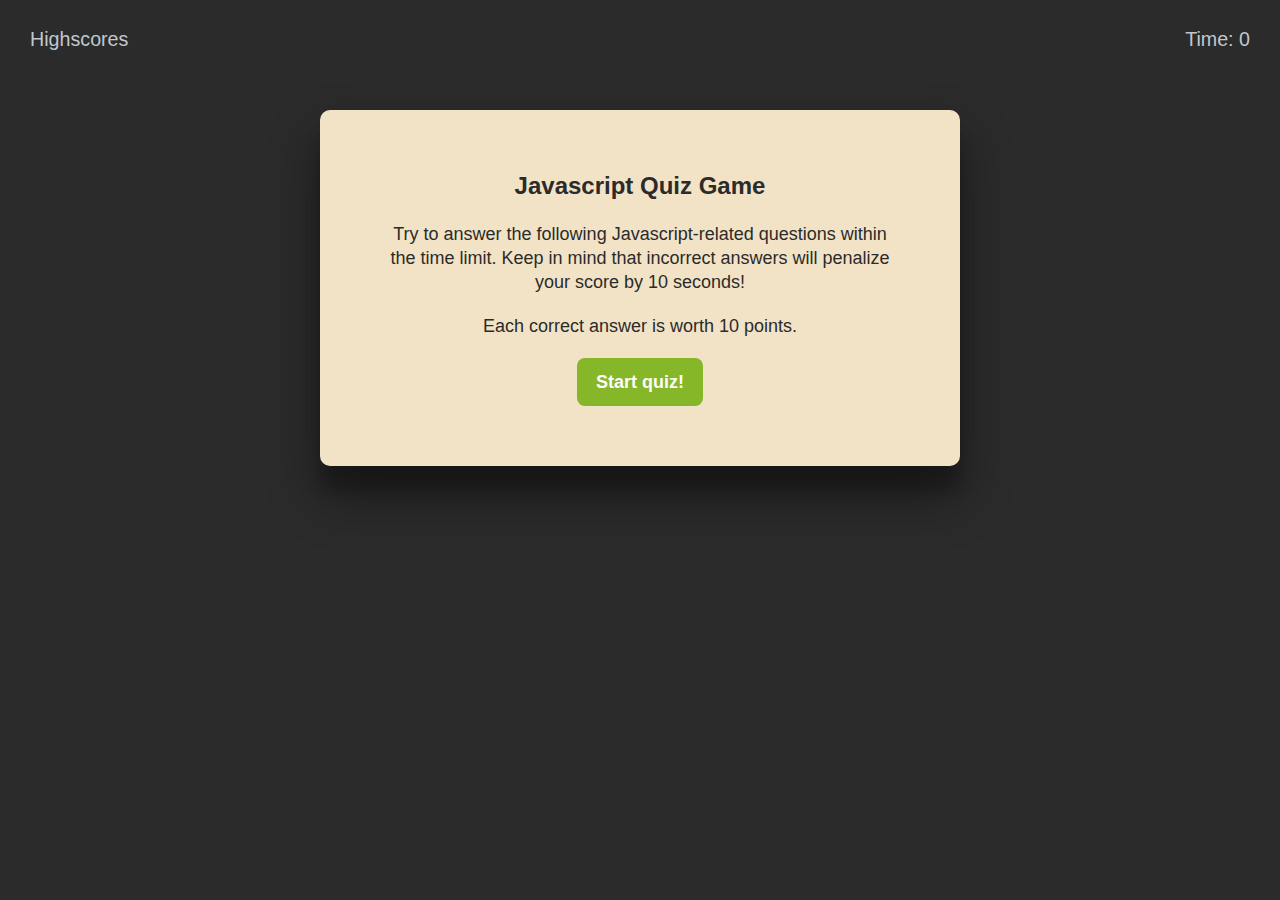
<file: index.html>
<html lang="en">
  <head>
    <meta charset="UTF-8" />
    <meta http-equiv="X-UA-Compatible" content="IE=edge" />
    <meta name="viewport" content="width=device-width, initial-scale=1.0" />
    <title>Javascript Quiz Game | Week 4 code challenge</title>
    <link rel="stylesheet" type="text/css" href="./assets/css/reset.css" />
    <link rel="stylesheet" type="text/css" href="assets/css/styles.css" />
  </head>
  <body>
    <header>
      <a href="highscore.html">Highscores</a>
      <div class="timer-wrapper">
        Time:
        <span id="timer-cont">0</span>
      </div>
    </header>
    <main>
      <section id="main-stage">

        <div class="intro-text">
          <h1>Javascript Quiz Game</h1>
          <p>
            Try to answer the following Javascript-related questions within the
            time limit. Keep in mind that incorrect answers will penalize your
            score by 10 seconds! 
          </p>
          <p>Each correct answer is worth 10 points.</p>
          <button class="button" id="start-quiz">Start quiz!</button>
        </div>

        <div id="quiz-container" style="display: none">
          <h1 id="question"></h1>
          <div id="choices">
            <button id="choice-a" class="button"></button>
            <button id="choice-b" class="button"></button>
            <button id="choice-c" class="button"></button>
            <button id="choice-d" class="button"></button>
          </div>
          <div id="status"></div>
        </div>

        <div id="game-over" style="display:none">
          <h1>All done!</h1>
          <p>Your final score is <span id="score"></span>.</p>
          <label for="initials">Enter your initials (Up to 3):</label>
          <input type="text" id="initials" maxlength="3">
          <button id="submit-score" class="button">Submit</button>
        </div>

      </section>
    </main>

    <script src="./assets/js/script.js"></script>
  </body>
</html>
</file>
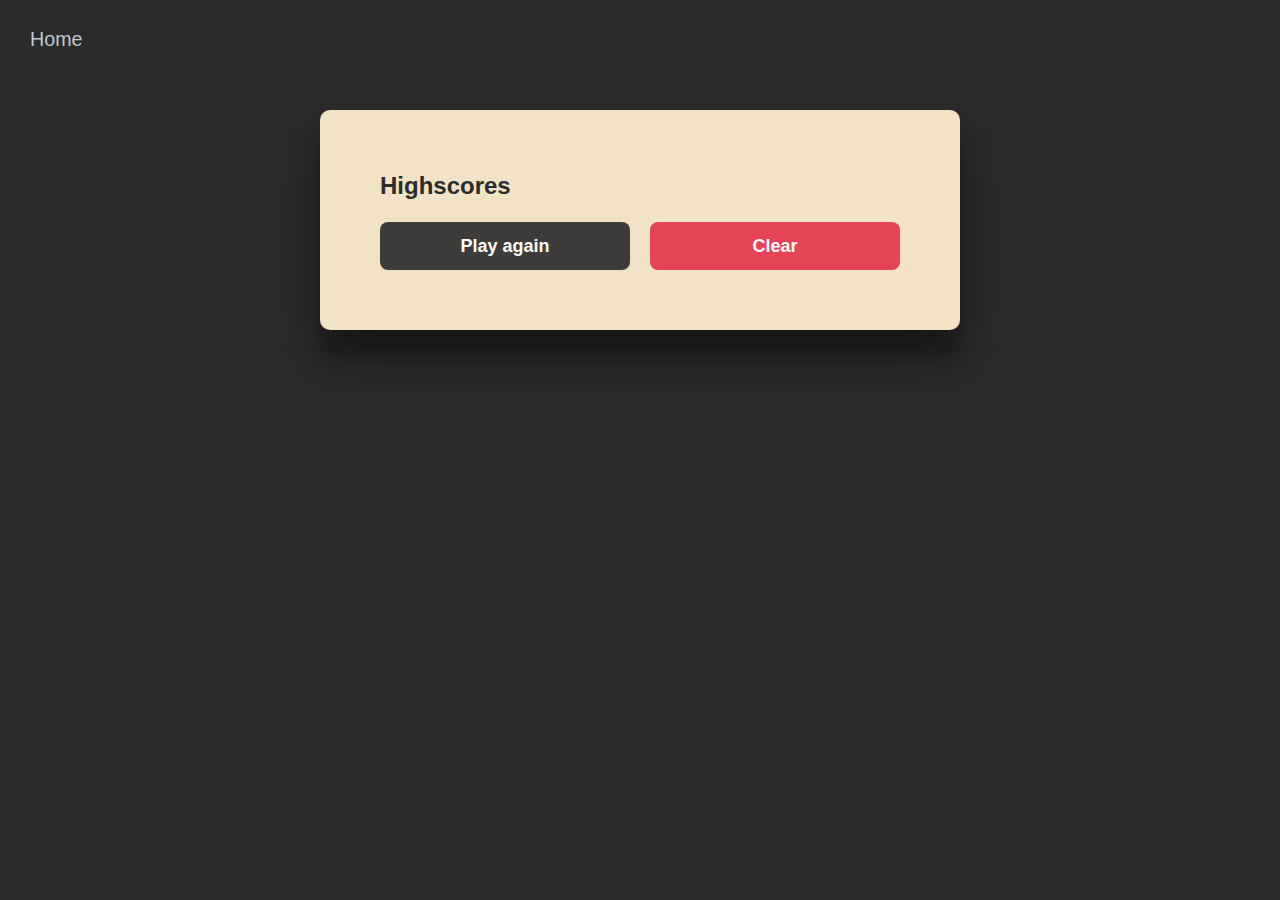
<file: highscore.html>
<html lang="en">
  <head>
    <meta charset="UTF-8" />
    <meta http-equiv="X-UA-Compatible" content="IE=edge" />
    <meta name="viewport" content="width=device-width, initial-scale=1.0" />
    <title>Highscores | Code Quiz | Week 4 code challenge</title>
    <link rel="stylesheet" type="text/css" href="./assets/css/reset.css" />
    <link rel="stylesheet" type="text/css" href="assets/css/styles.css" />
  </head>
  <body>
    <header>
      <a href="index.html">Home</a>
    </header>
    <main>
      <section>
        <h1>Highscores</h1>
        <ul id="high-scores"></ul>
        <div class="button-wrapper">
          <a href="index.html" class="button">Play again</a>
          <button id="clear-highscore-btn" class="button warning">Clear</button>
        </div>
      </section>
    </main>

    <script src="./assets/js/highscores.js"></script>
  </body>
</html>
</file>
<file: assets/css/styles.css>
:root {
  --white: #fff;
  --vanilla: #f2e3c6;
  --light-blue: #c0c7cf;
  --dark: #2b2b2b;
  --warning: #e6324b;
  --warningHover: #ff3957;

  /* -- Spacing -- */
  --spacing: 20px;
}

body {
  font-family: "Trebuchet MS", "Lucida Sans Unicode", "Lucida Grande",
    "Lucida Sans", Arial, sans-serif;
  background-color: var(--dark);
  color: var(--light-blue);
  font-weight: 400;
}

h1,
h2,
h3,
h4 {
  font-family: "Segoe UI", Tahoma, Geneva, Verdana, sans-serif;
  font-weight: 600;
}

h1 {
  font-size: 1.5rem;
  margin-bottom: var(--spacing);
  line-height: 2rem;
}

p {
  line-height: 1.5rem;
  margin-bottom: var(--spacing);
}

header {
  display: flex;
  justify-content: space-between;
  align-items: center;
  font-size: 1.23rem;
}

header,
main {
  padding: 30px;
}

a {
  color: var(--light-blue);
  text-decoration: none;
  transition: all ease 0.3s;
}

a:hover {
  color: var(--white);
}

section {
  width: 100%;
  max-width: 640px;
  background: var(--vanilla);
  border-radius: 10px;
  border-width: 2px;
  box-shadow: 0 29px 52px rgba(0, 0, 0, 0.4), 0 25px 16px rgba(0, 0, 0, 0.2);
  color: var(--dark);
  font-size: 18px;
  margin: 0 auto;
  padding: 30px;
}

@media all and (min-width: 768px) {
  section {
    padding: 60px;
  }
}

.intro-text {
    text-align: center;
}

#high-scores {
  margin-bottom: var(--spacing);
}

#initials {
  line-height: 1.5rem;
  padding: 0.6rem 1.2rem;
  border: 2px solid var(--dark);
  border-radius: 0.5rem;
  max-width: 100px;
}

#initials:focus {
  outline: 2px solid transparent;
  outline-offset: 2px;
}

@media all and (max-width: 453px) {
  #game-over label {
    padding-bottom: var(--spacing);
    display: block;
  }
}

.button-wrapper {
  display: flex;
  flex-direction: column;
  justify-content: space-between;
  margin-top: var(--spacing);
}

.button {
  background-color: var(--dark);
  opacity: 0.9;
  border: none;
  border-radius: 0.5rem;
  box-sizing: border-box;
  color: var(--white);
  cursor: pointer;
  font-weight: 600;
  line-height: 1.5rem;
  padding: 0.75rem 1.2rem;
  text-align: center;
  transition: all ease 0.3s;
  user-select: none;
  -webkit-user-select: none;
  touch-action: manipulation;
  width: auto;
  margin: 0;
}

.button-wrapper .button {
  width: 100%;
  height: 100%;
  margin: 0 0 var(--spacing);
}

.button:last-child {
  margin: 0;
}

.button:hover {
  opacity: 1;
}

.button:focus {
  outline: 2px solid transparent;
  outline-offset: 2px;
}

.button#start-quiz {
  background-color: #7ab317;
}

@media all and (min-width: 768px) {
  .button-wrapper {
    flex-direction: row;
  }

  .button-wrapper .button {
    margin-right: 10px;
    margin-bottom: 0;
    padding: 0.75rem 1.5rem;
  }

  .button-wrapper .button:last-child {
    margin-right: 0;
    margin-left: 10px;
  }
}

.warning {
  background-color: var(--warning);
  color: var(--white);
}

#choices .button {
  display: block;
  width: 100%;
  margin-bottom: var(--spacing);
}
#high-scores li {
    padding-bottom: 5px;
    margin-bottom: 5px;
    border-bottom: 1px solid #b4a994;
}
#high-scores li:last-child {
    padding-bottom: 0;
    margin-bottom: 0;
    border-bottom: none;
}
</file>
